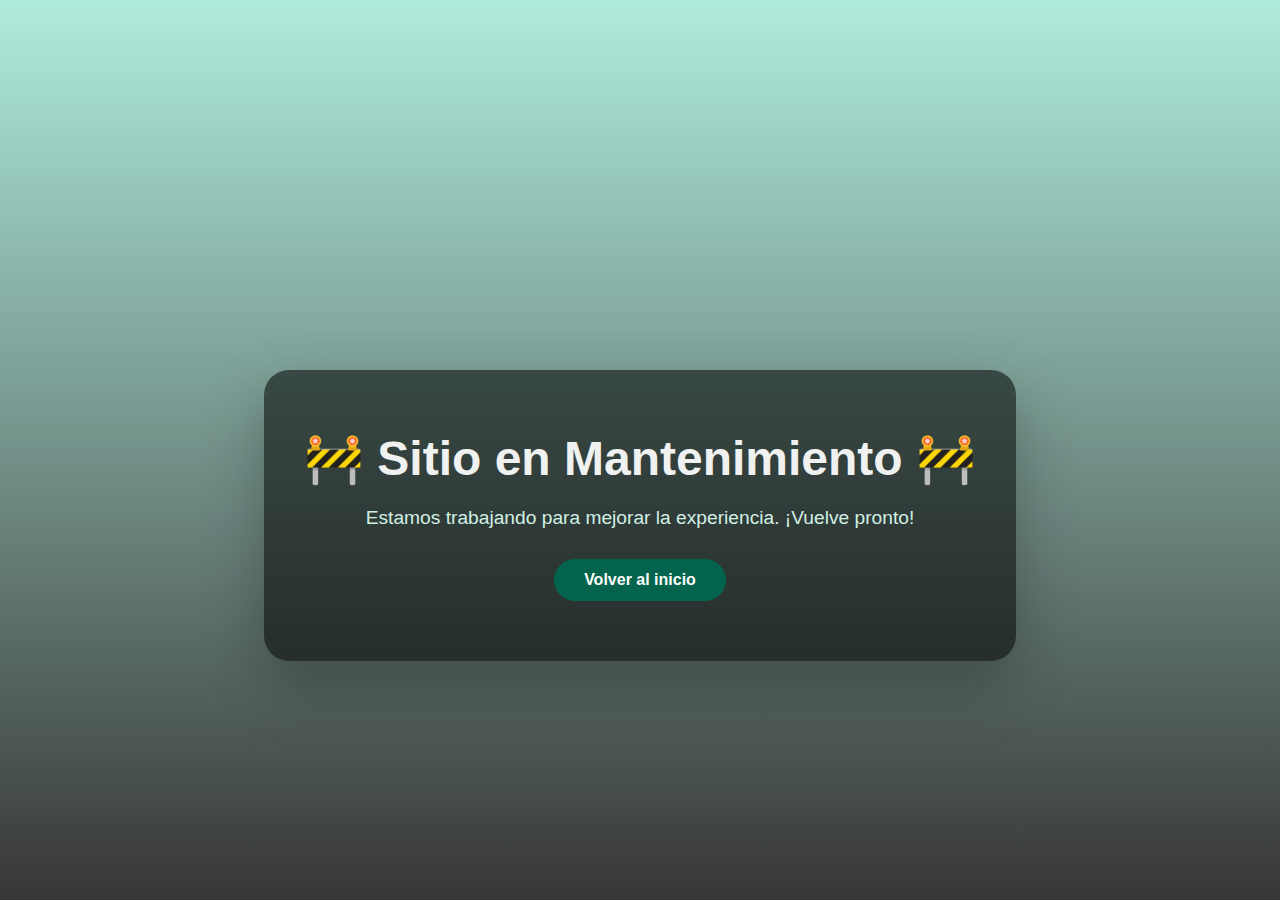
<file: psicologia.html>
<!DOCTYPE html>
<html lang="es">
<head>
<meta charset="UTF-8">
<meta name="viewport" content="width=device-width, initial-scale=1.0">
<title>En Mantenimiento</title>
<link rel="stylesheet" href="style_psicologia.css">
</head>
<body>

<div class="maintenance-box">
    <h1>🚧 Sitio en Mantenimiento 🚧</h1>
    <p>Estamos trabajando para mejorar la experiencia. ¡Vuelve pronto!</p>
    <a href="/">Volver al inicio</a>
</div>

</body>
</html>
</file>
<file: style_psicologia.css>
/* ================= RESET ================= */
* { margin:0; padding:0; box-sizing:border-box; }
html { font-size:16px; scroll-behavior:smooth; }

body {
    font-family:'Segoe UI', Tahoma, sans-serif;
    color:#fff;
    padding-top:130px;
    background: linear-gradient(rgba(25,199,155,0.35), rgba(20,20,20,0.85)),
        url("https://www.zarmexoficial.com/imagenes/1742439791_Captura%20de%20pantalla%202025-01-19%20134751.png");
    background-size:cover;
    background-attachment:fixed;
    background-position:center;
    display:flex;
    align-items:center;
    justify-content:center;
    height:100vh;
    text-align:center;
}

/* ================= HERO MANTENIMIENTO ================= */
.maintenance-box {
    background: rgba(0,0,0,0.55);
    padding: 60px 40px;
    border-radius: 25px;
    box-shadow: 0 25px 60px rgba(0,0,0,0.25);
}

.maintenance-box h1 {
    font-size: 3rem;
    color:#f0f1f1;
    margin-bottom: 20px;
}

.maintenance-box p {
    font-size: 1.2rem;
    color:#d1f0e3;
    margin-bottom: 30px;
}

/* Botón volver */
.maintenance-box a {
    display:inline-block;
    text-decoration:none;
    padding:12px 30px;
    background:#02644c;
    color:white;
    font-weight:600;
    border-radius:25px;
    transition: all 0.3s ease;
}
.maintenance-box a:hover {
    background:#02b386;
    transform:scale(1.05);
}

/* ================= RESPONSIVE ================= */
@media(max-width:600px){
    .maintenance-box {
        padding:40px 20px;
    }
    .maintenance-box h1 {
        font-size:2rem;
    }
    .maintenance-box p {
        font-size:1rem;
    }
}
</file>
